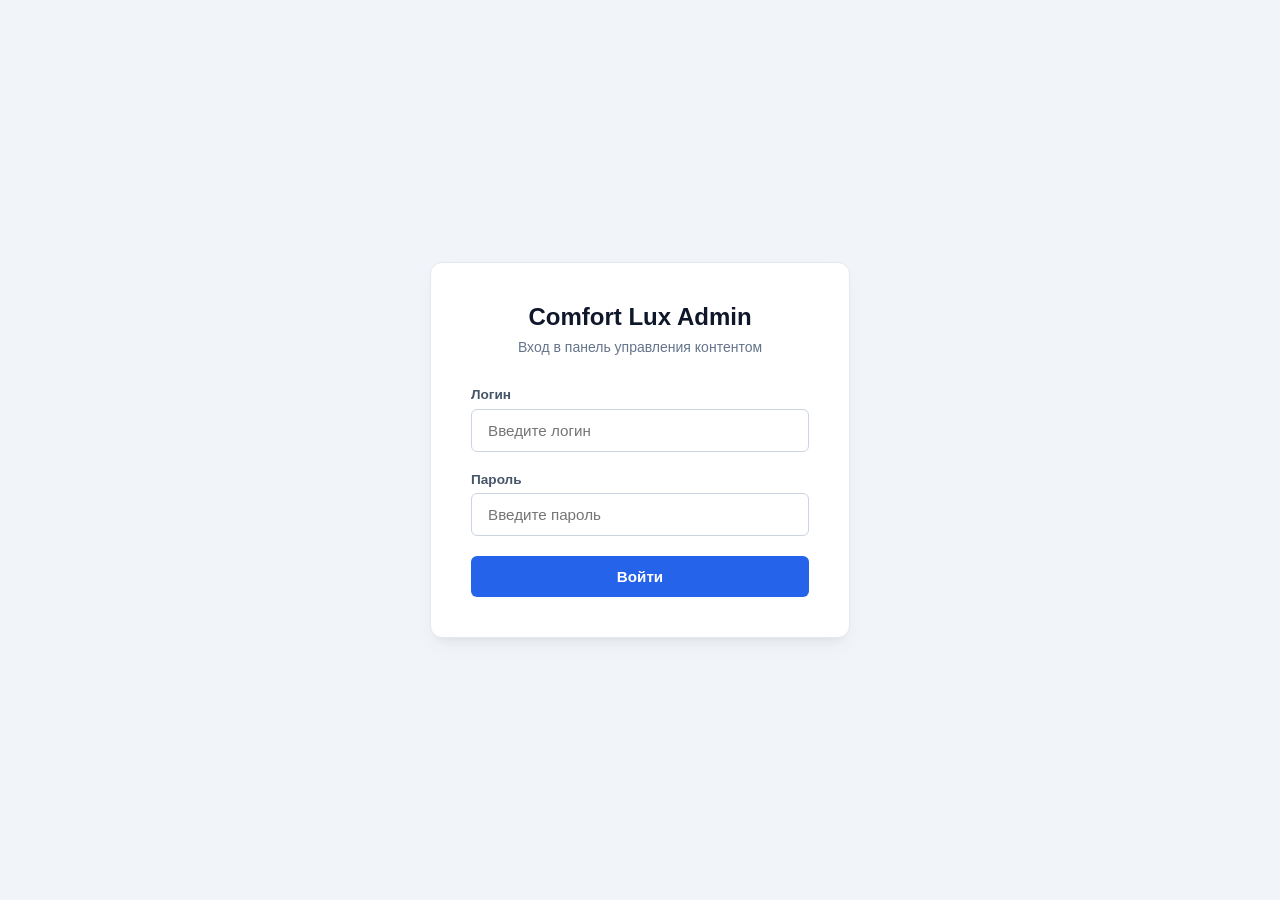
<file: admin/index.html>
<!DOCTYPE html>
<html lang="ru">
<head>
  <meta charset="UTF-8">
  <base href="/">
  <meta name="viewport" content="width=device-width, initial-scale=1.0">
  <title>Панель управления — Comfort Lux</title>
  <link rel="icon" type="image/png" href="./assets/favicon.png">
  <style>
    * {
      box-sizing: border-box;
      margin: 0;
      padding: 0;
      font-family: -apple-system, BlinkMacSystemFont, "Segoe UI", Roboto, Helvetica, Arial, sans-serif;
    }

    body {
      background-color: #f1f5f9;
      color: #334155;
      min-height: 100vh;
      display: flex;
      flex-direction: column;
    }

    /* LOGIN CONTAINER */
    .login-wrapper {
      display: flex;
      align-items: center;
      justify-content: center;
      min-height: 100vh;
      padding: 1.5rem;
    }

    .login-card {
      background: #ffffff;
      width: 100%;
      max-width: 420px;
      padding: 2.5rem;
      border-radius: 12px;
      box-shadow: 0 10px 25px -5px rgba(0, 0, 0, 0.05), 0 8px 10px -6px rgba(0, 0, 0, 0.05);
      border: 1px solid #e2e8f0;
    }

    .login-header {
      text-align: center;
      margin-bottom: 2rem;
    }

    .login-header h1 {
      font-size: 1.5rem;
      color: #0f172a;
      font-weight: 700;
      margin-bottom: 0.5rem;
    }

    .login-header p {
      font-size: 0.875rem;
      color: #64748b;
    }

    .alert {
      padding: 0.75rem 1rem;
      border-radius: 6px;
      font-size: 0.875rem;
      margin-bottom: 1.5rem;
    }

    .alert-error {
      background-color: #fef2f2;
      color: #dc2626;
      border: 1px solid #fecaca;
    }

    .alert-success {
      background-color: #f0fdf4;
      color: #16a34a;
      border: 1px solid #bbf7d0;
    }

    .form-group {
      margin-bottom: 1.25rem;
    }

    .form-group label {
      display: block;
      font-size: 0.85rem;
      font-weight: 600;
      color: #475569;
      margin-bottom: 0.4rem;
    }

    .form-input {
      width: 100%;
      padding: 0.75rem 1rem;
      border: 1px solid #cbd5e1;
      border-radius: 6px;
      font-size: 0.95rem;
      color: #1e293b;
      transition: border-color 0.2s, box-shadow 0.2s;
    }

    .form-input:focus {
      outline: none;
      border-color: #2563eb;
      box-shadow: 0 0 0 3px rgba(37, 99, 235, 0.15);
    }

    textarea.form-input {
      resize: vertical;
      min-height: 80px;
      font-family: inherit;
    }

    .input-with-upload {
      display: flex;
      gap: 0.5rem;
    }

    .btn {
      display: inline-flex;
      align-items: center;
      justify-content: center;
      padding: 0.75rem 1.5rem;
      font-size: 0.95rem;
      font-weight: 600;
      border-radius: 6px;
      border: none;
      cursor: pointer;
      transition: background-color 0.2s, transform 0.1s;
      white-space: nowrap;
    }

    .btn-primary {
      background-color: #2563eb;
      color: #ffffff;
    }

    .btn-primary:hover {
      background-color: #1d4ed8;
    }

    .btn-secondary {
      background-color: #e2e8f0;
      color: #334155;
    }

    .btn-secondary:hover {
      background-color: #cbd5e1;
    }

    .btn-danger {
      background-color: #ef4444;
      color: #ffffff;
    }

    .btn-danger:hover {
      background-color: #dc2626;
    }

    .btn-sm {
      padding: 0.5rem 0.85rem;
      font-size: 0.85rem;
    }

    /* NAVBAR */
    .admin-navbar {
      background: #0f172a;
      color: #ffffff;
      padding: 1rem 2rem;
      display: flex;
      justify-content: space-between;
      align-items: center;
      flex-wrap: wrap;
      gap: 1rem;
    }

    .admin-navbar h2 {
      font-size: 1.1rem;
      font-weight: 600;
      color: #f8fafc;
    }

    .nav-tabs {
      display: flex;
      gap: 0.5rem;
    }

    .tab-item {
      padding: 0.6rem 1.2rem;
      border-radius: 6px;
      font-size: 0.9rem;
      font-weight: 600;
      color: #94a3b8;
      background: transparent;
      border: none;
      cursor: pointer;
      transition: all 0.2s;
    }

    .tab-item:hover {
      color: #ffffff;
      background: rgba(255, 255, 255, 0.05);
    }

    .tab-item.active {
      color: #ffffff;
      background: #2563eb;
    }

    .admin-content {
      max-width: 1000px;
      margin: 2rem auto;
      padding: 0 1.5rem;
      width: 100%;
      flex: 1;
    }

    .admin-header-bar {
      display: flex;
      justify-content: space-between;
      align-items: center;
      margin-bottom: 1.5rem;
    }

    .admin-header-bar h1 {
      font-size: 1.5rem;
      color: #0f172a;
    }

    .edit-card {
      background: #ffffff;
      padding: 2rem;
      border-radius: 10px;
      border: 1px solid #e2e8f0;
      box-shadow: 0 4px 6px -1px rgba(0, 0, 0, 0.05);
      margin-bottom: 2rem;
    }

    /* CATALOG ITEMS TABLE / CARDS */
    .catalog-list {
      display: flex;
      flex-direction: column;
      gap: 1rem;
    }

    .catalog-item-row {
      display: flex;
      align-items: center;
      gap: 1.25rem;
      background: #ffffff;
      padding: 1.25rem;
      border-radius: 10px;
      border: 1px solid #e2e8f0;
      box-shadow: 0 2px 4px rgba(0, 0, 0, 0.03);
    }

    .catalog-thumb {
      width: 80px;
      height: 60px;
      border-radius: 6px;
      object-fit: cover;
      background: #e2e8f0;

    }

    .catalog-info {
      flex: 1;
    }

    .catalog-info h4 {
      font-size: 1.05rem;
      color: #0f172a;
      margin-bottom: 0.25rem;
    }

    .catalog-info p {
      font-size: 0.85rem;
      color: #64748b;
    }

    .catalog-badge {
      display: inline-block;
      background: #e0f2fe;
      color: #0369a1;
      font-size: 0.75rem;
      font-weight: 600;
      padding: 0.2rem 0.5rem;
      border-radius: 4px;
      margin-top: 0.25rem;
    }

    .catalog-actions {
      display: flex;
      gap: 0.5rem;
    }

    .toast-admin {
      position: fixed;
      bottom: 2rem;
      right: 2rem;
      background: #10b981;
      color: #ffffff;
      padding: 1rem 1.5rem;
      border-radius: 8px;
      box-shadow: 0 10px 15px -3px rgba(0, 0, 0, 0.1);
      font-weight: 600;
      display: none;
      z-index: 1000;
    }

    /* MODAL FOR CATALOG ITEM EDIT */
    .modal-overlay {
      position: fixed;
      top: 0;
      left: 0;
      width: 100vw;
      height: 100vh;
      background: rgba(15, 23, 42, 0.6);
      backdrop-filter: blur(4px);
      display: flex;
      align-items: center;
      justify-content: center;
      padding: 1.5rem;
      z-index: 2000;
      opacity: 0;
      pointer-events: none;
      transition: opacity 0.2s ease;
    }

    .modal-overlay.active {
      opacity: 1;
      pointer-events: auto;
    }

    .modal-card {
      background: #ffffff;
      width: 100%;
      max-width: 600px;
      max-height: 90vh;
      overflow-y: auto;
      padding: 2rem;
      border-radius: 12px;
      box-shadow: 0 20px 25px -5px rgba(0, 0, 0, 0.1);
    }

    .modal-header {
      display: flex;
      justify-content: space-between;
      align-items: center;
      margin-bottom: 1.5rem;
    }

    .modal-header h3 {
      font-size: 1.25rem;
      color: #0f172a;
    }

    .close-btn {
      background: none;
      border: none;
      font-size: 1.5rem;
      color: #64748b;
      cursor: pointer;
    }
  </style>
</head>
<body>

  <!-- 1. LOGIN FORM CONTAINER -->
  <div id="login-container" class="login-wrapper">
    <div class="login-card">
      <div class="login-header">
        <h1>Comfort Lux Admin</h1>
        <p>Вход в панель управления контентом</p>
      </div>

      <div id="login-error" class="alert alert-error" style="display: none;"></div>

      <form id="login-form">
        <div class="form-group">
          <label for="login-user">Логин</label>
          <input type="text" id="login-user" class="form-input" placeholder="Введите логин" required autocomplete="username">
        </div>

        <div class="form-group">
          <label for="login-pass">Пароль</label>
          <input type="password" id="login-pass" class="form-input" placeholder="Введите пароль" required autocomplete="current-password">
        </div>

        <button type="submit" class="btn btn-primary" style="width: 100%;">Войти</button>
      </form>
    </div>
  </div>

  <!-- 2. ADMIN MAIN PANEL CONTAINER -->
  <div id="admin-container" style="display: none;">
    <nav class="admin-navbar">
      <h2>Comfort Lux — Панель управления</h2>
      <div class="nav-tabs">
        <button class="tab-item active" id="tab-btn-text" onclick="switchTab('text')">📝 Тексты и Ссылки</button>
        <button class="tab-item" id="tab-btn-catalog" onclick="switchTab('catalog')">🛋️ Управление Каталогом</button>
      </div>
      <button class="btn btn-secondary btn-sm" onclick="handleLogout()">Выйти</button>
    </nav>

    <div class="admin-content">
      
      <!-- TAB 1: TEXT CONTENT EDITING -->
      <div id="tab-content-text">
        <div class="admin-header-bar">
          <h1>Основной контент сайта</h1>
          <button class="btn btn-primary" onclick="submitContentForm()">Сохранить изменения</button>
        </div>

        <div class="edit-card">
          <form id="content-form">
            <div style="text-align: center; color: #64748b; padding: 2rem;">Загрузка контента...</div>
          </form>
        </div>

        <div style="display: flex; justify-content: flex-end; margin-bottom: 3rem;">
          <button class="btn btn-primary" onclick="submitContentForm()">Сохранить изменения</button>
        </div>
      </div>

      <!-- TAB 2: CATALOG MANAGEMENT -->
      <div id="tab-content-catalog" style="display: none;">
        <div class="admin-header-bar">
          <h1>Каталог товаров сайта</h1>
          <button class="btn btn-primary" onclick="openCatalogModal()">+ Добавить новый товар</button>
        </div>

        <div id="catalog-list-container" class="catalog-list">
          <!-- Catalog items populated via admin.js -->
        </div>

        <div style="display: flex; justify-content: flex-end; margin-top: 2rem; margin-bottom: 3rem;">
          <button class="btn btn-primary" onclick="submitContentForm()">Сохранить все изменения</button>
        </div>
      </div>

    </div>
  </div>

  <!-- MODAL FOR CATALOG ITEM EDIT / ADD -->
  <div id="catalog-modal" class="modal-overlay">
    <div class="modal-card">
      <div class="modal-header">
        <h3 id="modal-catalog-title">Добавить товар в каталог</h3>
        <button class="close-btn" onclick="closeCatalogModal()">&times;</button>
      </div>

      <form id="catalog-item-form" onsubmit="saveCatalogItem(event)">
        <input type="hidden" id="item-index" value="-1">

        <div class="form-group">
          <label>ID / Уникальный ключ *</label>
          <input type="text" id="item-id" class="form-input" placeholder="sofa_emerald" required>
        </div>

        <div class="form-group">
          <label>Название товара *</label>
          <input type="text" id="item-title" class="form-input" placeholder="Диван Sovereign Emerald" required>
        </div>

        <div class="form-group">
          <label>Категория (для фильтра) *</label>
          <select id="item-category" class="form-input" required>
            <option value="living">Гостиная (living)</option>
            <option value="dining">Столовые зоны (dining)</option>
            <option value="bedroom">Спальни (bedroom)</option>
            <option value="office">Кабинеты (office)</option>
            <option value="wardrobe">Гардеробные (wardrobe)</option>
          </select>
        </div>

        <div class="form-group">
          <label>Подпись категории</label>
          <input type="text" id="item-category-label" class="form-input" placeholder="Гостиная • Флагман">
        </div>

        <div class="form-group">
          <label>Бейдж / Метка</label>
          <input type="text" id="item-badge" class="form-input" placeholder="Итальянский бархат">
        </div>

        <div class="form-group">
          <label>Стоимость от *</label>
          <input type="text" id="item-price" class="form-input" placeholder="2 850 000 ₸" required>
        </div>

        <div class="form-group">
          <label>Описание / Спецификации</label>
          <textarea id="item-specs" class="form-input" rows="3" placeholder="Модульная система со структурой..."></textarea>
        </div>

        <div class="form-group">
          <label>Ссылка на Фото / Видео</label>
          <div class="input-with-upload">
            <input type="text" id="item-img" class="form-input" placeholder="./assets/sofa_emerald.jpg">
            <button type="button" class="btn btn-secondary btn-sm" onclick="triggerFileUpload('item-img')">📁 Загрузить</button>
          </div>
        </div>

        <div style="display: flex; justify-content: flex-end; gap: 0.75rem; margin-top: 1.5rem;">
          <button type="button" class="btn btn-secondary" onclick="closeCatalogModal()">Отмена</button>
          <button type="submit" class="btn btn-primary">Сохранить товар</button>
        </div>
      </form>
    </div>
  </div>

  <!-- HIDDEN FILE INPUT FOR GLOBAL UPLOAD -->
  <input type="file" id="global-file-input" style="display: none;" accept="image/*,video/*" onchange="handleFileSelected(event)">

  <div id="admin-toast" class="toast-admin">Контент успешно сохранен!</div>

  <script src="admin.js?v=2.2"></script>
</body>
</html>
</file>
